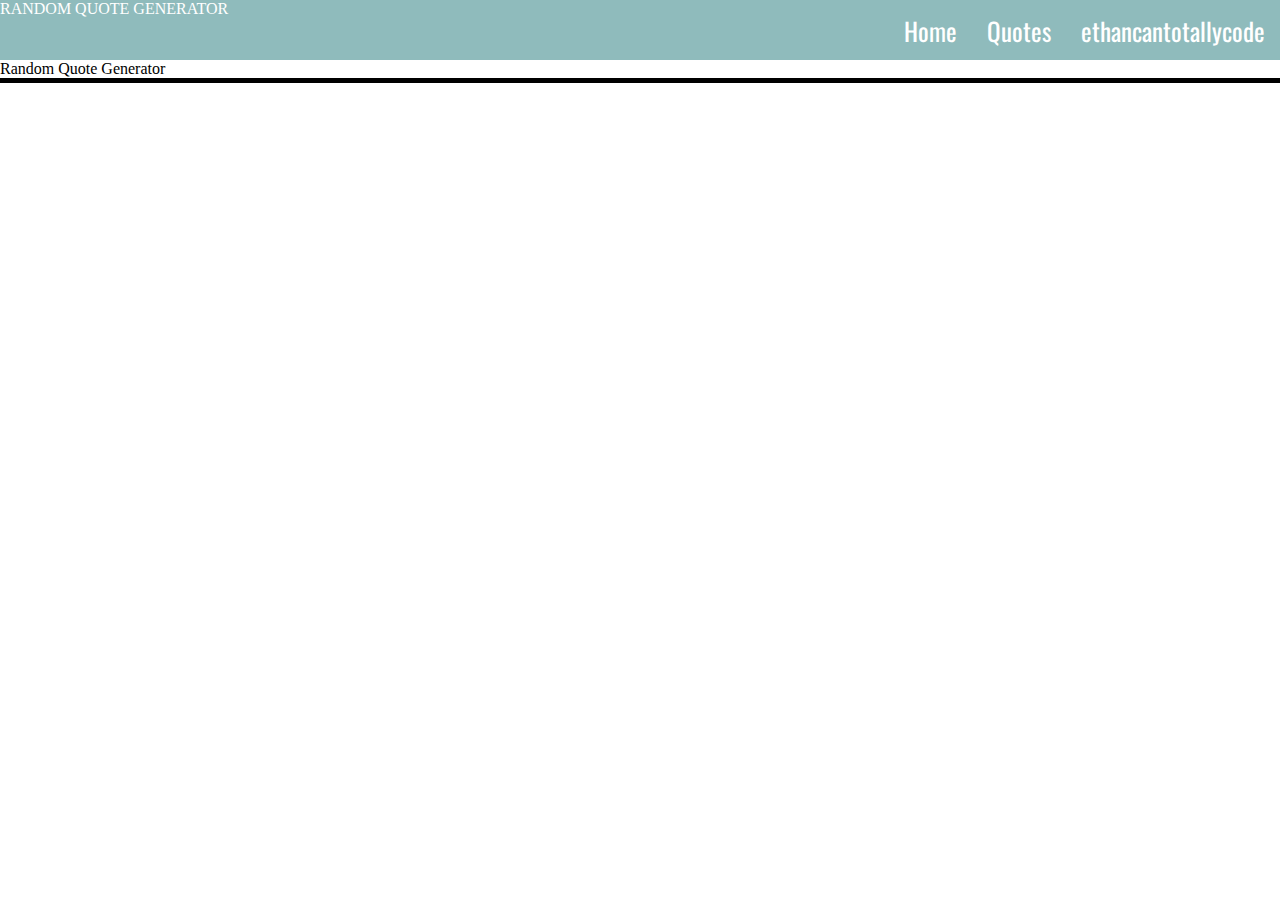
<file: index.html>
<!DOCTYPE html>
<html lang="en">
<head>
    <meta charset="UTF-8">
    <meta name="viewport" content="width=device-width, initial-scale=1.0">
    <title>Random Quote Generator</title>
</head>
<link rel="stylesheet" href="style.css">
<link rel="preconnect" href="https://fonts.googleapis.com">
<link rel="preconnect" href="https://fonts.gstatic.com" crossorigin>
<link href="https://fonts.googleapis.com/css2?family=Oswald:wght@200..700&display=swap" rel="stylesheet">
<link rel="preconnect" href="https://fonts.googleapis.com">
<link rel="preconnect" href="https://fonts.gstatic.com" crossorigin>
<link href="https://fonts.googleapis.com/css2?family=Quicksand:wght@300..700&family=Share+Tech+Mono&display=swap" rel="stylesheet">
<body>
    <header>
        <div class="navbar">
            <div id="title">
                <a href="index.html">RANDOM QUOTE GENERATOR</a>
            </div>
            <div class="details">
                <div id="home-page">
                    <a href="index.html">Home</a>
                </div>
                <div id="quotes-page">Quotes</div>
                <div class="git-hub">
                    <a href="https://github.com/ethancantotallycode" target = "_main">
                        <div id="git-image"></div>
                        <div id="git-id">ethancantotallycode</div>
                    </a>
                </div>                      
            </div>
        </div> 
        <div class="nav-shadow"></div>
    </header>
    <main>
        <div id="main_text">
            <div id="title-text">
               <p>Random Quote Generator</p>
            </div>
            <div id="underline-div">
                <div id="underline-main"></div>
            </div>    
            <div id="title-desc">
                Welcome to our quote generator, where inspiration meets innovation! Whether you seek motivation, heartfelt sentiments, or a simple light-hearted joke, our website offers a diverse collection of quotes to uplift your spirits and help you choose from various quotes.
            </div>
            <div id="title-instruction">  Click the top right panel to choose your favorite quote type: motivational, sad, or a funny quote
            </div>
        </div>
    </main>
</body>
</html>
</file>
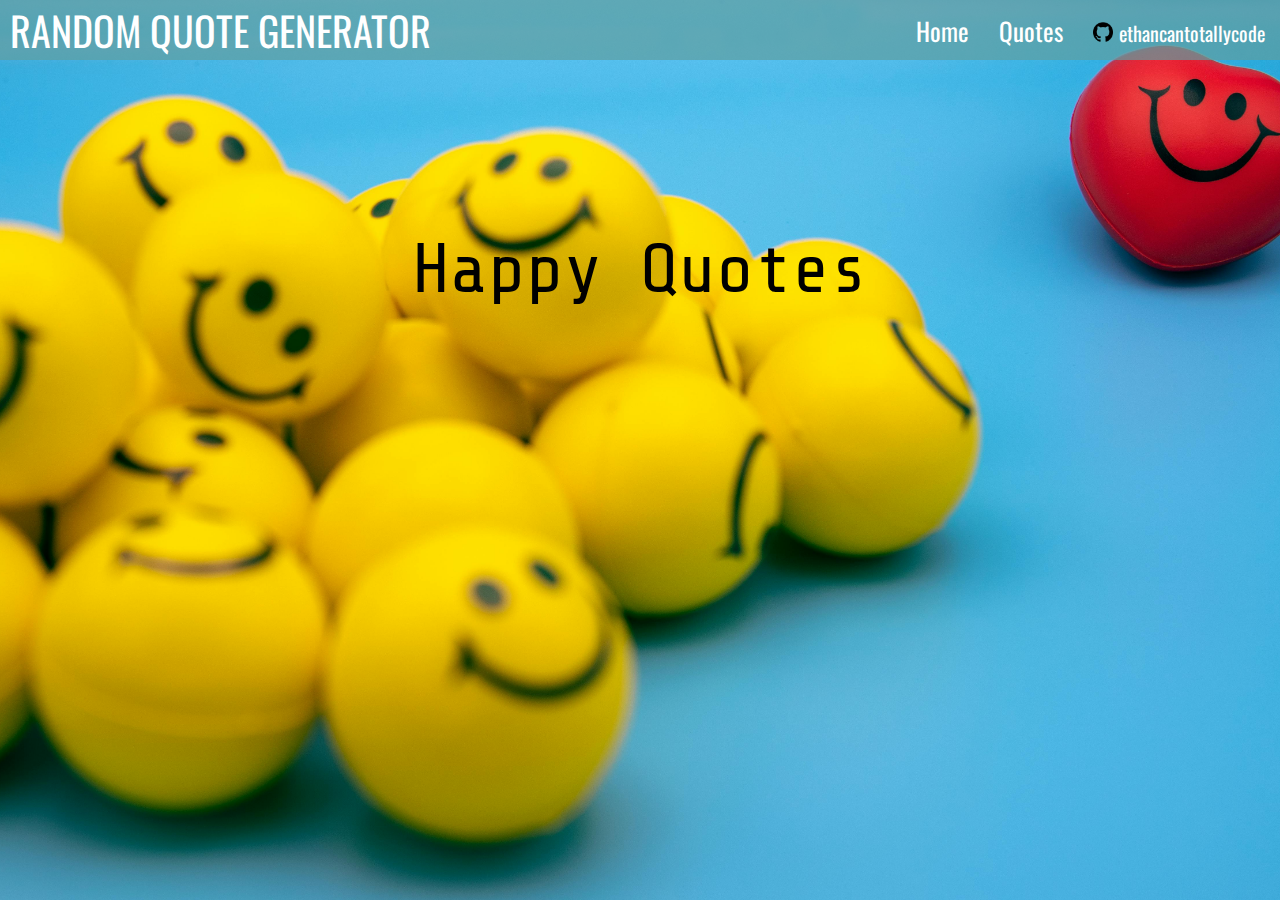
<file: happy.html>
<!DOCTYPE html>
<html lang="en">
<head>
    <meta charset="UTF-8">
    <meta name="viewport" content="width=device-width, initial-scale=1.0">
    <title>Random Quote Generator</title>
</head>
<link rel="stylesheet" href="style.css">
<link rel="preconnect" href="https://fonts.googleapis.com">
<link rel="preconnect" href="https://fonts.gstatic.com" crossorigin>
<link href="https://fonts.googleapis.com/css2?family=Oswald:wght@200..700&display=swap" rel="stylesheet">
<link rel="preconnect" href="https://fonts.googleapis.com">
<link rel="preconnect" href="https://fonts.gstatic.com" crossorigin>
<link href="https://fonts.googleapis.com/css2?family=Quicksand:wght@300..700&family=Share+Tech+Mono&display=swap" rel="stylesheet">
<body>
    <div class= "vh_body" id="happy_body">
    <header>
        <div class="navbar">
            <div class="title">
                <a href="index.html">RANDOM QUOTE GENERATOR</a>
            </div>
            <div class="details">
                <div class="home-page">
                    <a href="index.html">Home</a>
                </div>
                <div class="quotes-page">Quotes</div>
                <div class="git-hub">
                    <a href="https://github.com/ethancantotallycode" target = "_main">
                        <div class="git-image"></div>
                        <div class="git-id">ethancantotallycode</div>
                    </a>
                </div>                      
            </div>
        </div>
     </header>
     <main>
        <div class="main_text">
            <div class="quote-text">
                <p>Happy Quotes</p>
            </div>
            <div class="underline-div">
                <div id="underline_happy">
                   <div class="underline_anim"></div>
                </div>
            </div>
            <div class="generated_quote">
               Click the button to generate a happy quote
            </div>
            <div class="button_div">
                <div class="button_container">
                   <div class="button_shadow"></div>
                   <div class="generative_button">
                     <button> Generate</button>
                   </div>
                </div> 
            </div>
</file>
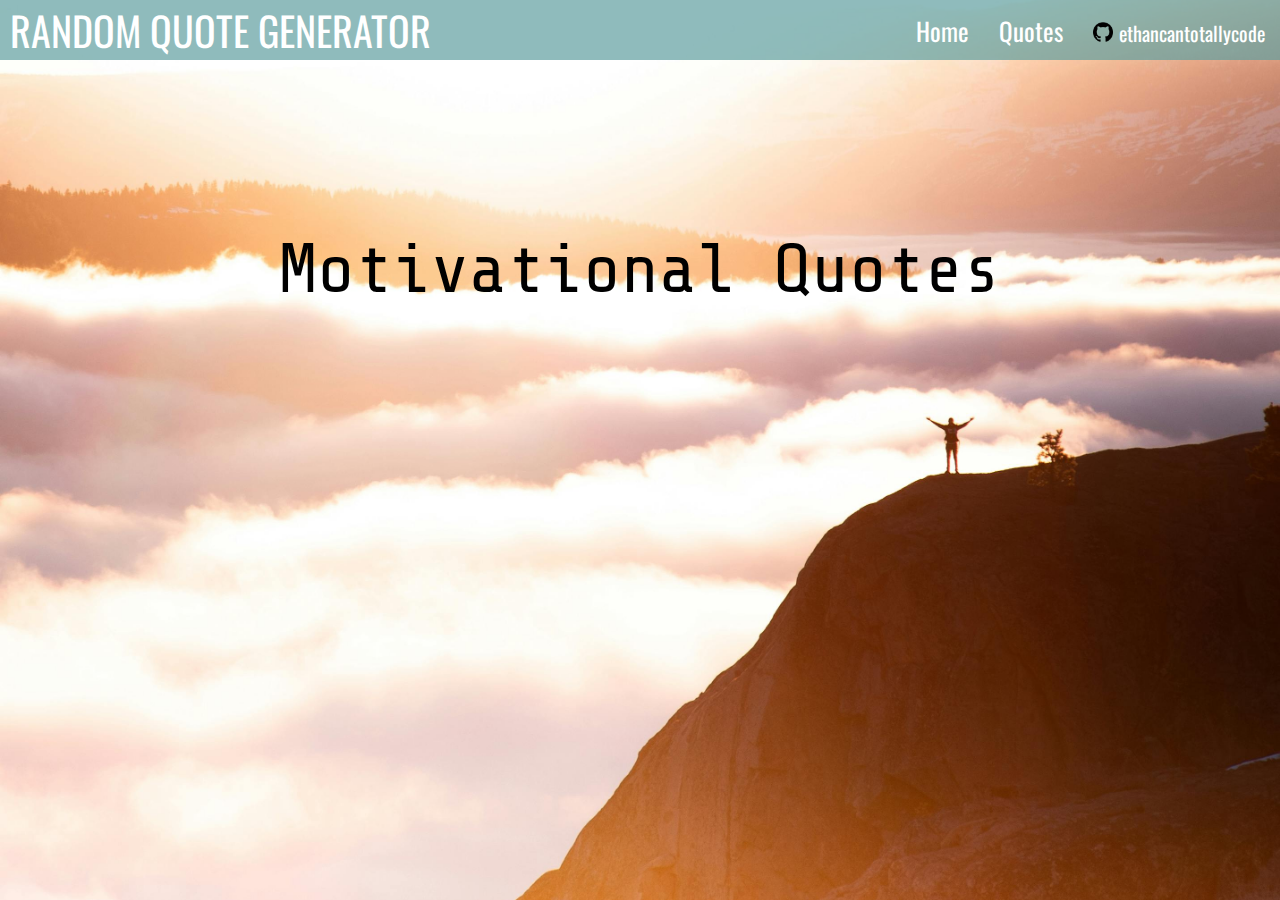
<file: motivational.html>
<!DOCTYPE html>
<html lang="en">
<head>
    <meta charset="UTF-8">
    <meta name="viewport" content="width=device-width, initial-scale=1.0">
    <title>Random Quote Generator</title>
</head>
<link rel="stylesheet" href="style.css">
<link rel="preconnect" href="https://fonts.googleapis.com">
<link rel="preconnect" href="https://fonts.gstatic.com" crossorigin>
<link href="https://fonts.googleapis.com/css2?family=Oswald:wght@200..700&display=swap" rel="stylesheet">
<link rel="preconnect" href="https://fonts.googleapis.com">
<link rel="preconnect" href="https://fonts.gstatic.com" crossorigin>
<link href="https://fonts.googleapis.com/css2?family=Quicksand:wght@300..700&family=Share+Tech+Mono&display=swap" rel="stylesheet">
<body>
    <div class= "vh_body" id="motiv_body">
    <header>
        <div class="navbar">
            <div class="title">
                <a href="index.html">RANDOM QUOTE GENERATOR</a>
            </div>
            <div class="details">
                <div class="home-page">
                    <a href="index.html">Home</a>
                </div>
                <div class="quotes-page">Quotes</div>
                <div class="git-hub">
                    <a href="https://github.com/ethancantotallycode" target = "_main">
                        <div class="git-image"></div>
                        <div class="git-id">ethancantotallycode</div>
                    </a>
                </div>                      
            </div>
        </div>
     </header>
     <main>
        <div class="main_text">
            <div class="quote-text">
                <p>Motivational Quotes</p>
            </div>
            <div class="underline-div">
                <div id="underline_motiv">
                   <div class="underline_anim"></div>
                </div>
            </div>
            <div class="generated_quote">
               Click the button to generate a motivational quote
            </div>
            <div class="button_div">
                <div class="button_container">
                   <div class="button_shadow"></div>
                   <div class="generative_button">
                     <button> Generate</button>
                   </div>
                </div> 
            </div>
</file>
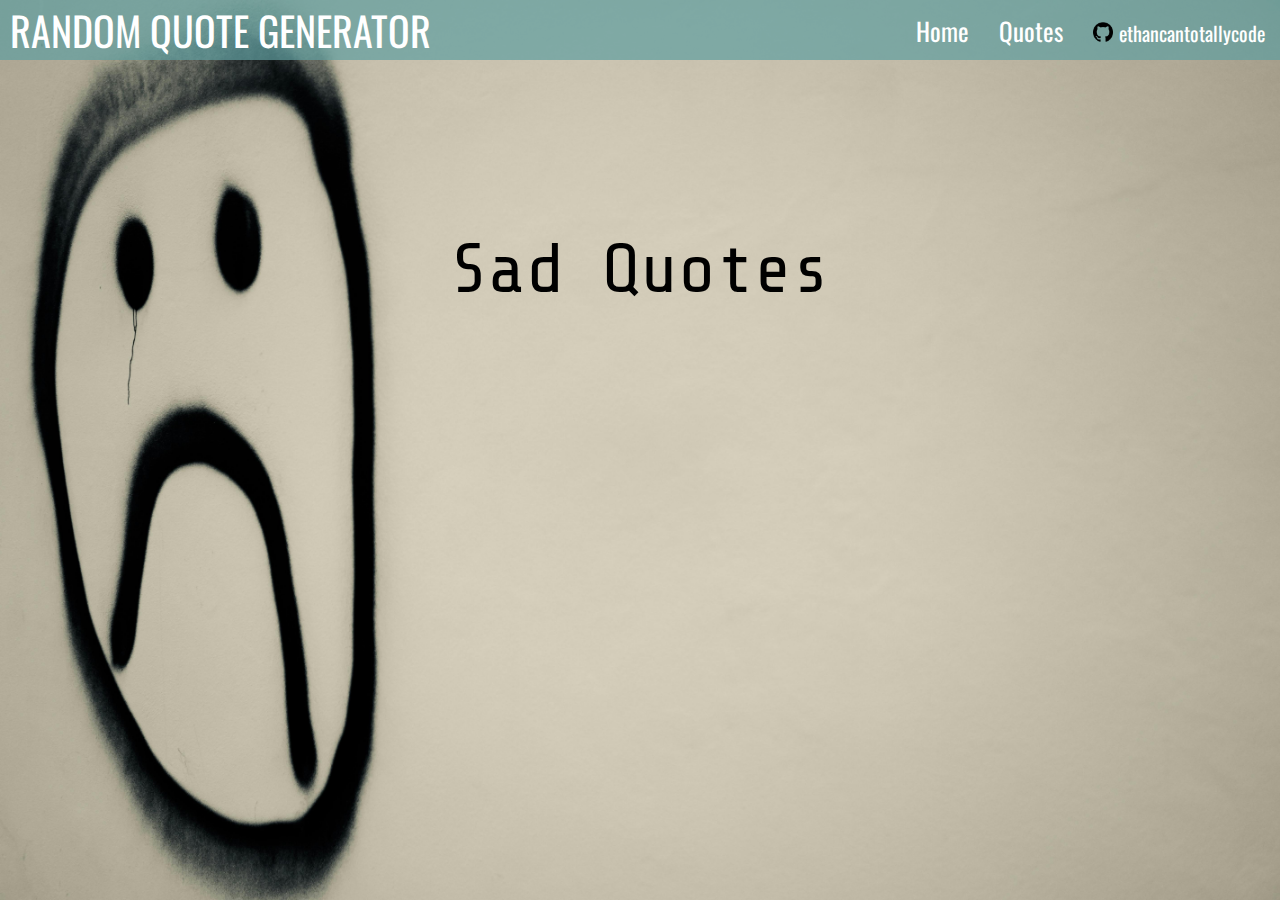
<file: sad.html>
<!DOCTYPE html>
<html lang="en">
<head>
    <meta charset="UTF-8">
    <meta name="viewport" content="width=device-width, initial-scale=1.0">
    <title>Random Quote Generator</title>
</head>
<link rel="stylesheet" href="style.css">
<link rel="preconnect" href="https://fonts.googleapis.com">
<link rel="preconnect" href="https://fonts.gstatic.com" crossorigin>
<link href="https://fonts.googleapis.com/css2?family=Oswald:wght@200..700&display=swap" rel="stylesheet">
<link rel="preconnect" href="https://fonts.googleapis.com">
<link rel="preconnect" href="https://fonts.gstatic.com" crossorigin>
<link href="https://fonts.googleapis.com/css2?family=Quicksand:wght@300..700&family=Share+Tech+Mono&display=swap" rel="stylesheet">
<body>
    <div class= "vh_body" id="sad_body">
    <header>
        <div class="navbar">
            <div class="title">
                <a href="index.html">RANDOM QUOTE GENERATOR</a>
            </div>
            <div class="details">
                <div class="home-page">
                    <a href="index.html">Home</a>
                </div>
                <div class="quotes-page">Quotes</div>
                <div class="git-hub">
                    <a href="https://github.com/ethancantotallycode" target = "_main">
                        <div class="git-image"></div>
                        <div class="git-id">ethancantotallycode</div>
                    </a>
                </div>                      
            </div>
        </div>
     </header>
     <main>
        <div class="main_text">
            <div class="quote-text">
                <p>Sad Quotes</p>
            </div>
            <div class="underline-div">
                <div id="underline_sad">
                   <div class="underline_anim"></div>
                </div>
            </div>
            <div class="generated_quote">
               Click the button to generate a sad quote
            </div>
            <div class="button_div">
                <div class="button_container">
                   <div class="button_shadow"></div>
                   <div class="generative_button">
                     <button> Generate</button>
                   </div>
                </div> 
            </div>
</file>
<file: style.css>
* {
    margin: 0;
    border: border-box; 
}

.navbar {
    height: 60px;
    width: 100%;
    background-color: rgba(95, 158, 160, 0.7);  
    color : white;
    display: flex;
    justify-content: space-between;
}

.title {
    height: 60px;
    font-size: 40px;
    font-family: "Oswald";
    margin-left: 10px;
}

.details {
    display: flex;
    align-items: center;
    gap: 30px; 
    font-size: 25px;
    font-family: "Oswald";
    margin-right: 15px;

}
.git-hub {
    display: flex;
    justify-content: center;
    align-items: center;
}

a {
    text-decoration: none;
    color:white;
}

.git-id {
    display: inline-flex;
    font-size: 20px;
}

.git-image {
    background-image: url("gitimage.png");
    background-size: cover;
    width: 20px; 
    height: 20px;
    display: inline-block;
  }

/*body */

.vh_body { 
    background-position: center;
    background-size: cover;
    height: 100vh;
}

#main_body {
    background-image: url("main.jpg");
}

.main_text {
    flex-wrap: wrap;
    font-family: "Share Tech Mono";
    text-align: center;
    display: block;
    font-size : 70px;
    margin-top: 170px;
}

#title-text {
   animation: popup 1.5s ease-out forwards;
}

.underline-div {
    display: flex;
    justify-content: center;
    align-items: center;
    width: 100%;    
}

#underline-main {
    border-top: solid 5px black;
}

#underline-rqg { 
    animation: underline_from_middle 1s 1s ease-out forwards;
}

#title-desc {
    text-align: center;
    margin: 40px 0 50px 0;
    font-size: 25px;
    animation: popup 1s 2s ease-out forwards;
    opacity: 0;
}

#title-instruction {    
   font-size: 20px;
   text-align: center;
   animation: popup 1s 2s ease-out forwards;
   opacity: 0;
}

@keyframes underline_from_middle {
    from { 
        width: 0;
    }
    to {
        width: 900px;
}
}

@keyframes popup {
      from {
        opacity: 0;
        transform: translateY(50px);
      }
      to {
        opacity: 1;
        transform: translateY(0); 
      }
    }

/*motivational page*/ 
#motiv_body {
    background-image: url("motivation.jpg");
}

.quote-text {
    animation: slide 1.5s ease-out forwards;
}

@keyframes slide {
    from {
      opacity: 0;
      transform: translateX(-50px);
    }
    to {
      opacity: 1;
      transform: translateX(0); 
    }
  }

#underline_motiv {
    width: 800px;
} 

.underline_anim {
    animation: underline 1s 1s ease-out forwards;
}

@keyframes underline {
    from { 
        width: 0;
        border-top: solid 5px;
    }
    to {
        border-top: solid 5px black;
        width: 100%;
}
}

.generated_quote {
    text-align: center;
    margin: 40px 0 100px 0;
    font-size: 25px;
    animation: slide 1s 1.5s ease-out forwards;
    opacity: 0;
}


button {
    background : none;
    border: 0;
    height: 75px;
    width: 200px;
}

.button_div {
    display: flex;
    width: 100%;
    align-items: center;
    justify-content: center;
    flex-wrap: wrap;
    position: relative;
}

.button_container {
    position: relative;
    height: 100px;
    width: 215px;
}

.generative_button {
    display: flex;
    align-items: center;
    justify-content: center;
    position: absolute;
    height: 75px;
    width: 200px;
    background-color: rgb(183, 174, 174);
    animation: appear 1s 2s ease-out forwards;
    opacity: 0;
}

.button_shadow {
    background-color: black;
    height: 75px;
    width: 200px;
    position: absolute;
    top: 10px;
    left: 10px;
    opacity: 85%;
    animation: appear 1s 2s ease-out forwards;
    opacity: 0;
}

.generative_button:hover {
    top:10px;
    left: 10px;
    cursor: pointer;
}

@keyframes appear {
    from {
      opacity: 0;
    }
    to {
      opacity: 1;
    }
  }

/* happy page*/
#underline_happy {
    width: 550px;
} 

#happy_body {
    background-image: url("happy.jpg");
}

/*sad page*/
#underline_sad {
    width: 450px;
} 

#sad_body {
    background-image: url("sad.jpg")
}
</file>
